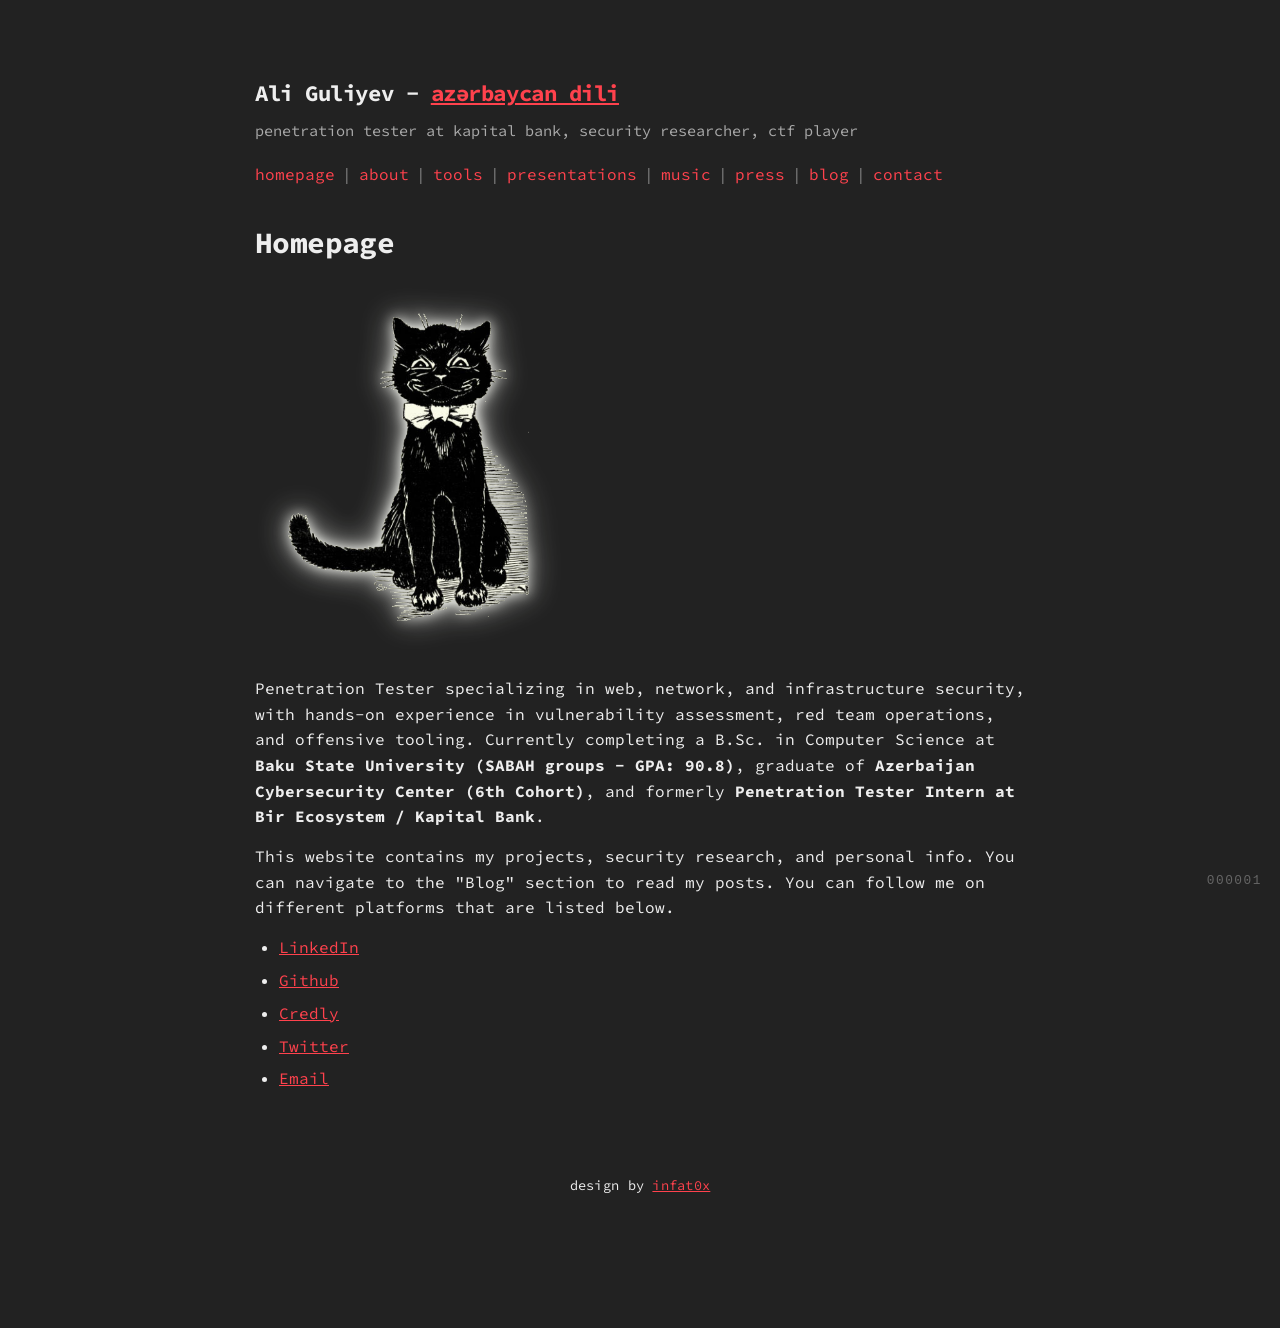
<file: index.html>
<!DOCTYPE html>
<html lang="en">
<head>
  <meta charset="UTF-8">
  <meta name="viewport" content="width=device-width, initial-scale=1, viewport-fit=cover">
  <title>Ali Guliyev Personal Website</title>
  <meta name="description" content="Personal website of Ali Guliyev (infat0x) - Computer security, exploit research, programming, and open-source tools.">
  <meta name="theme-color" content="#ff424d">
  <meta name="color-scheme" content="dark">
  <link rel="preconnect" href="https://fonts.googleapis.com">
  <link rel="preconnect" href="https://fonts.gstatic.com" crossorigin>
  <link href="https://fonts.googleapis.com/css2?family=Source+Code+Pro:wght@400;600;700&display=swap" rel="stylesheet">
  <link rel="stylesheet" href="./assets/css/highlight.css">
  <link rel="stylesheet" href="./assets/css/style.css">
  <link rel="icon" type="image/png" href="./assets/img/avatar.png">
</head>
<body>
  <div class="content">
    <header class="site-header">
      <h2>Ali Guliyev - <a href="#/az" id="lang-switch">azərbaycan dili</a></h2>
      <p class="tagline">penetration tester at kapital bank, security researcher, ctf player</p>
      
      <nav class="nav-container" aria-label="Main Navigation">
        <button class="nav-toggle" aria-label="Toggle navigation" onclick="window.toggleNav()">
          <span></span>
          <span></span>
          <span></span>
        </button>
        <ul class="nav-menu">
          <li><a href="#/">homepage</a></li>
          <li class="nav-separator">|</li>
          <li><a href="#/about">about</a></li>
          <li class="nav-separator">|</li>
          <li><a href="#/tools">tools</a></li>
          <li class="nav-separator">|</li>
          <li><a href="#/presentations">presentations</a></li>
          <li class="nav-separator">|</li>
          <li><a href="#/music">music</a></li>
          <li class="nav-separator">|</li>
          <li><a href="#/press">press</a></li>
          <li class="nav-separator">|</li>
          <li><a href="#/blog">blog</a></li>
          <li class="nav-separator">|</li>
          <li><a href="#/contact">contact</a></li>
        </ul>
      </nav>
    </header>

    <main id="app">
      <!-- Dynamically loaded from content/*.md -->
      <div class="loading">Loading...</div>
    </main>

    <footer>
      <small>design by <a href="https://github.com/infat0x" target="_blank" rel="noopener noreferrer">infat0x</a></small>
    </footer>
  </div>

  <!-- Bottom-Right Visitor Counter (Consolas Plain Text) -->
  <div id="visitor-counter" class="visitor-counter" aria-label="Visitor Count" title="Visitors"></div>

  <script src="./assets/js/marked.min.js"></script>
  <script src="./assets/js/highlight.min.js"></script>
  <script src="./assets/js/mermaid.min.js"></script>
  <script src="./assets/js/app.js"></script>
</body>
</html>
</file>
<file: assets/css/highlight.css>
pre code.hljs{display:block;overflow-x:auto;padding:1em}code.hljs{padding:3px 5px}/*!
  Theme: GitHub Dark
  Description: Dark theme as seen on github.com
  Author: github.com
  Maintainer: @Hirse
  Updated: 2021-05-15

  Outdated base version: https://github.com/primer/github-syntax-dark
  Current colors taken from GitHub's CSS
*/.hljs{color:#c9d1d9;background:#0d1117}.hljs-doctag,.hljs-keyword,.hljs-meta .hljs-keyword,.hljs-template-tag,.hljs-template-variable,.hljs-type,.hljs-variable.language_{color:#ff7b72}.hljs-title,.hljs-title.class_,.hljs-title.class_.inherited__,.hljs-title.function_{color:#d2a8ff}.hljs-attr,.hljs-attribute,.hljs-literal,.hljs-meta,.hljs-number,.hljs-operator,.hljs-selector-attr,.hljs-selector-class,.hljs-selector-id,.hljs-variable{color:#79c0ff}.hljs-meta .hljs-string,.hljs-regexp,.hljs-string{color:#a5d6ff}.hljs-built_in,.hljs-symbol{color:#ffa657}.hljs-code,.hljs-comment,.hljs-formula{color:#8b949e}.hljs-name,.hljs-quote,.hljs-selector-pseudo,.hljs-selector-tag{color:#7ee787}.hljs-subst{color:#c9d1d9}.hljs-section{color:#1f6feb;font-weight:700}.hljs-bullet{color:#f2cc60}.hljs-emphasis{color:#c9d1d9;font-style:italic}.hljs-strong{color:#c9d1d9;font-weight:700}.hljs-addition{color:#aff5b4;background-color:#033a16}.hljs-deletion{color:#ffdcd7;background-color:#67060c}
</file>
<file: assets/css/style.css>
* {
  box-sizing: border-box;
}

:root {
  --color: #eeeeee;
  --background-color: #222222;
  --theme-color: #ff424d;
  --theme-color-hover: #ff6b75;
  --border-color: #444444;
  --code-bg: #181818;
  --subtle-text: #aaaaaa;
  --card-bg: rgba(255, 255, 255, 0.02);
}

html {
  font-family: 'Source Code Pro', monospace;
  color: var(--color);
  background-color: var(--background-color);
  line-height: 1.6;
}

body {
  margin: 0;
  padding: 0;
  min-height: 100vh;
  display: flex;
  flex-direction: column;
}

a:link, a:visited {
  color: var(--theme-color);
  text-decoration: underline;
  transition: color 0.15s ease;
}

a:hover, a:active {
  color: var(--theme-color-hover);
  text-decoration: none;
}

h1, h2, h3, h4, h5, h6 {
  margin: 1em 0 0.6em 0;
  font-weight: 700;
  letter-spacing: -0.02em;
}

h1 {
  font-size: 1.85rem;
}

h2 {
  font-size: 1.4rem;
}

h3 {
  font-size: 1.15rem;
}

p {
  margin: 0.9em 0;
}

.content {
  max-width: 81ch;
  width: 100%;
  padding: 24px 20px 60px 20px;
  margin: 30px auto;
  flex: 1;
}

/* Header & Tagline */
.site-header h2 {
  margin-bottom: 0.3em;
  font-weight: 700;
}

.site-header p.tagline {
  margin-top: 0;
  margin-bottom: 1.2em;
  color: var(--subtle-text);
  font-size: 0.95rem;
}

/* Navigation Styles */
.nav-container {
  position: relative;
  margin-bottom: 2em;
}

.nav-toggle {
  display: none;
  background: none;
  border: none;
  cursor: pointer;
  padding: 8px 0;
}

.nav-toggle span {
  display: block;
  width: 26px;
  height: 3px;
  background-color: var(--theme-color);
  margin: 5px 0;
  transition: 0.3s;
}

.nav-menu {
  display: flex;
  flex-wrap: wrap;
  align-items: center;
  gap: 0;
  list-style: none;
  padding: 0;
  margin: 0;
}

.nav-menu li {
  margin: 0;
  white-space: nowrap;
}

.nav-menu a {
  text-decoration: none;
  color: var(--theme-color);
}

.nav-menu a.active,
.nav-menu a.active b {
  font-weight: 700;
  color: var(--theme-color);
  text-decoration: underline;
}

.nav-menu .nav-separator {
  color: var(--color);
  opacity: 0.45;
  padding: 0 7px;
  user-select: none;
}

/* Profile Photo */
.profile-img-container {
  margin: 1.2em 0 1.5em 0;
}

.profile-img {
  width: 40%;
  min-width: 260px;
  max-width: 320px;
  height: auto;
  display: block;
}

/* Lists */
ul, ol {
  padding-left: 1.5em;
  margin: 0.8em 0;
}

li {
  margin-top: 0.45em;
  margin-bottom: 0.45em;
}

/* Fieldsets for Tools & Projects */
fieldset {
  border: 1px solid var(--border-color);
  border-radius: 4px;
  padding: 14px 18px;
  margin-bottom: 20px;
  background-color: var(--card-bg);
}

legend {
  padding: 0 8px;
  font-weight: 700;
  color: var(--theme-color);
  font-size: 1.05rem;
}

fieldset p {
  margin: 0.6em 0;
}

/* Code and Pre */
code {
  font-family: 'Source Code Pro', monospace;
  background-color: var(--code-bg);
  border: 1px solid #333333;
  padding: 2px 6px;
  border-radius: 3px;
  font-size: 0.9em;
  color: #00e676;
}

pre {
  background-color: var(--code-bg);
  border: 1px solid #2b2b2b;
  padding: 14px;
  border-radius: 4px;
  overflow-x: auto;
  font-size: 0.9em;
  line-height: 1.5;
  color: #eeeeee;
  margin: 1.2em 0;
}

pre code {
  border: none;
  padding: 0;
  background: transparent;
  color: inherit;
}

/* Code Block Container Matching User Screenshots */
.code-block-container {
  border: 1px solid #2b2b2b;
  background-color: #171717;
  border-radius: 6px;
  margin: 1.4em 0;
  overflow: hidden;
  transition: border-color 0.15s ease;
}

.code-block-container:hover {
  border-color: #383838;
}

.code-header {
  display: flex;
  align-items: center;
  justify-content: space-between;
  padding: 8px 12px 4px 14px;
  background: transparent;
  user-select: none;
}

.code-lang {
  font-family: 'Source Code Pro', monospace;
  font-size: 0.76rem;
  color: #888888;
  letter-spacing: 0.02em;
  line-height: 1;
}

.copy-code-btn {
  display: inline-flex;
  align-items: center;
  gap: 6px;
  background: rgba(255, 255, 255, 0.03);
  border: 1px solid #383838;
  border-radius: 4px;
  padding: 3px 8px;
  color: #9c9c9c;
  font-family: 'Source Code Pro', monospace;
  font-size: 0.74rem;
  line-height: 1.2;
  cursor: pointer;
  transition: all 0.15s ease;
  user-select: none;
}

.copy-code-btn .copy-icon {
  display: block;
  flex-shrink: 0;
  stroke: currentColor;
}

.copy-code-btn:hover {
  color: #ffffff;
  background: rgba(255, 255, 255, 0.07);
  border-color: #4e4e4e;
}

.copy-code-btn.copied {
  color: #00e676;
  border-color: rgba(0, 230, 118, 0.35);
  background: rgba(0, 230, 118, 0.07);
}

.code-block-container pre {
  margin: 0 !important;
  border: none !important;
  border-radius: 0 !important;
  background: transparent !important;
  padding: 6px 14px 14px 14px !important;
}

/* Interactive Mermaid Container: Zoom, Pan & Fullscreen */
.mermaid-container {
  position: relative;
  border: 1px solid #333333;
  background-color: #1a1a1a;
  border-radius: 4px;
  margin: 1.5em 0;
  overflow: hidden;
  display: flex;
  flex-direction: column;
}

.mermaid-toolbar {
  display: flex;
  align-items: center;
  justify-content: flex-end;
  gap: 6px;
  padding: 6px 10px;
  background: rgba(25, 25, 25, 0.95);
  border-bottom: 1px solid #2e2e2e;
  z-index: 10;
}

.mermaid-toolbar .m-title {
  margin-right: auto;
  font-size: 0.75rem;
  color: var(--subtle-text);
  letter-spacing: 0.05em;
  text-transform: uppercase;
  user-select: none;
}

.m-btn {
  background: #282828;
  border: 1px solid #444444;
  color: #eeeeee;
  font-family: 'Source Code Pro', monospace;
  font-size: 0.8rem;
  font-weight: 600;
  padding: 3px 8px;
  border-radius: 3px;
  cursor: pointer;
  line-height: 1;
  transition: all 0.15s ease;
  user-select: none;
}

.m-btn:hover {
  background: #383838;
  border-color: var(--theme-color);
  color: var(--theme-color);
}

.m-btn:active {
  transform: scale(0.95);
}

.mermaid-viewport {
  position: relative;
  width: 100%;
  min-height: 220px;
  max-height: 520px;
  overflow: hidden;
  cursor: grab;
  display: flex;
  align-items: center;
  justify-content: center;
  background-color: #181818;
}

.mermaid-viewport.grabbing {
  cursor: grabbing !important;
}

.mermaid-content {
  display: flex;
  align-items: center;
  justify-content: center;
  transform-origin: center center;
  user-select: none;
  width: 100%;
}

.mermaid-content svg {
  max-width: none !important;
  height: auto;
  display: block;
}

.mermaid-hint {
  padding: 4px 10px;
  font-size: 0.72rem;
  color: #777777;
  text-align: right;
  border-top: 1px solid #222222;
  background: #151515;
  user-select: none;
}

/* Fullscreen Mode for Mermaid */
.mermaid-container.is-fullscreen {
  position: fixed !important;
  top: 0 !important;
  left: 0 !important;
  width: 100vw !important;
  height: 100vh !important;
  z-index: 99999 !important;
  margin: 0 !important;
  border-radius: 0 !important;
  background-color: rgba(18, 18, 18, 0.98) !important;
  backdrop-filter: blur(10px) !important;
}

.mermaid-container.is-fullscreen .mermaid-viewport {
  max-height: none !important;
  flex: 1 !important;
  height: calc(100vh - 75px) !important;
}

.mermaid-container.is-fullscreen .mermaid-toolbar {
  padding: 10px 18px;
  border-bottom: 1px solid #383838;
}

/* Markdown Elements */
blockquote {
  border-left: 3px solid var(--theme-color);
  margin: 1.2em 0;
  padding: 0.5em 1.2em;
  background: rgba(255, 66, 77, 0.05);
  color: #dddddd;
}

blockquote p {
  margin: 0.3em 0;
}

table {
  width: 100%;
  border-collapse: collapse;
  margin: 1.5em 0;
  font-size: 0.92rem;
}

table th, table td {
  border: 1px solid var(--border-color);
  padding: 8px 12px;
  text-align: left;
}

table th {
  background-color: rgba(255, 255, 255, 0.05);
  color: var(--theme-color);
}

hr {
  border: 0;
  border-top: 1px solid var(--border-color);
  margin: 2em 0;
}

img {
  max-width: 100%;
  height: auto;
}

/* Badges & Tags */
.badge {
  display: inline-block;
  padding: 2px 8px;
  font-size: 0.78rem;
  border-radius: 3px;
  border: 1px solid var(--border-color);
  background-color: #2b2b2b;
  color: #ccc;
  margin-right: 6px;
  margin-bottom: 4px;
}

/* Blog List & Post Meta */
.post-list {
  list-style: none;
  padding: 0;
  margin: 1.5em 0;
}

.post-item {
  margin-bottom: 2em;
  padding-bottom: 1.5em;
  border-bottom: 1px solid rgba(255, 255, 255, 0.08);
}

.post-item:last-child {
  border-bottom: none;
}

.post-title {
  margin: 0 0 0.4em 0;
  font-size: 1.25rem;
}

.post-meta {
  font-size: 0.82rem;
  color: var(--subtle-text);
  margin-bottom: 0.6em;
}

.post-meta span {
  margin-right: 12px;
}

.back-link {
  display: inline-block;
  margin-bottom: 1.5em;
  font-size: 0.9rem;
}

/* Loading & Error States */
.loading {
  color: var(--subtle-text);
  font-style: italic;
  padding: 2em 0;
}

.error-msg {
  border: 1px solid #d32f2f;
  background: rgba(211, 47, 47, 0.1);
  padding: 16px;
  border-radius: 4px;
}

/* Footer - exactly matching the close-up photo */
footer {
  text-align: center;
  margin-top: 5em;
  margin-bottom: 2.5em;
}

footer small {
  font-size: 0.85rem;
  color: var(--color);
  letter-spacing: 0.02em;
}

footer small a {
  color: var(--theme-color);
  text-decoration: underline;
}

footer small a:hover {
  text-decoration: none;
}

/* Responsive Navigation for Mobile */
@media screen and (max-width: 680px) {
  .nav-toggle {
    display: block;
  }

  .nav-menu {
    display: none;
    flex-direction: column;
    align-items: flex-start;
    padding: 10px 0;
    width: 100%;
  }

  .nav-menu.active {
    display: flex;
  }

  .nav-menu li {
    padding: 8px 0;
    width: 100%;
  }

  .nav-menu li:not(.nav-separator) {
    border-bottom: 1px solid rgba(255, 255, 255, 0.1);
  }

  .nav-menu li:last-child {
    border-bottom: none;
  }

  .nav-menu .nav-separator {
    display: none;
  }

  .nav-toggle.active span:nth-child(1) {
    transform: rotate(-45deg) translate(-5px, 6px);
  }

  .nav-toggle.active span:nth-child(2) {
    opacity: 0;
  }

  .nav-toggle.active span:nth-child(3) {
    transform: rotate(45deg) translate(-5px, -6px);
  }

  .profile-img {
    width: 100%;
    max-width: 320px;
  }
}

/* Suppress any Mermaid error bomb popups */
svg[aria-roledescription="error"] {
  display: none !important;
  visibility: hidden !important;
  height: 0 !important;
  width: 0 !important;
}

/* Bottom-Right Visitor Counter (Plain Consolas Text: 000001, 000002...) */
.visitor-counter {
  position: fixed;
  bottom: 12px;
  right: 18px;
  z-index: 9999;
  font-family: 'Consolas', 'Courier New', monospace;
  font-size: 0.8rem;
  letter-spacing: 0.12em;
  color: #777777;
  background: transparent;
  border: none;
  box-shadow: none;
  padding: 0;
  margin: 0;
  user-select: none;
  cursor: default;
  line-height: 1;
  opacity: 0.8;
  transition: opacity 0.2s ease, color 0.2s ease;
}

.visitor-counter:hover {
  opacity: 1;
  color: var(--color);
}

@media screen and (max-width: 680px) {
  .visitor-counter {
    bottom: 8px;
    right: 12px;
    font-size: 0.72rem;
  }
}
</file>
